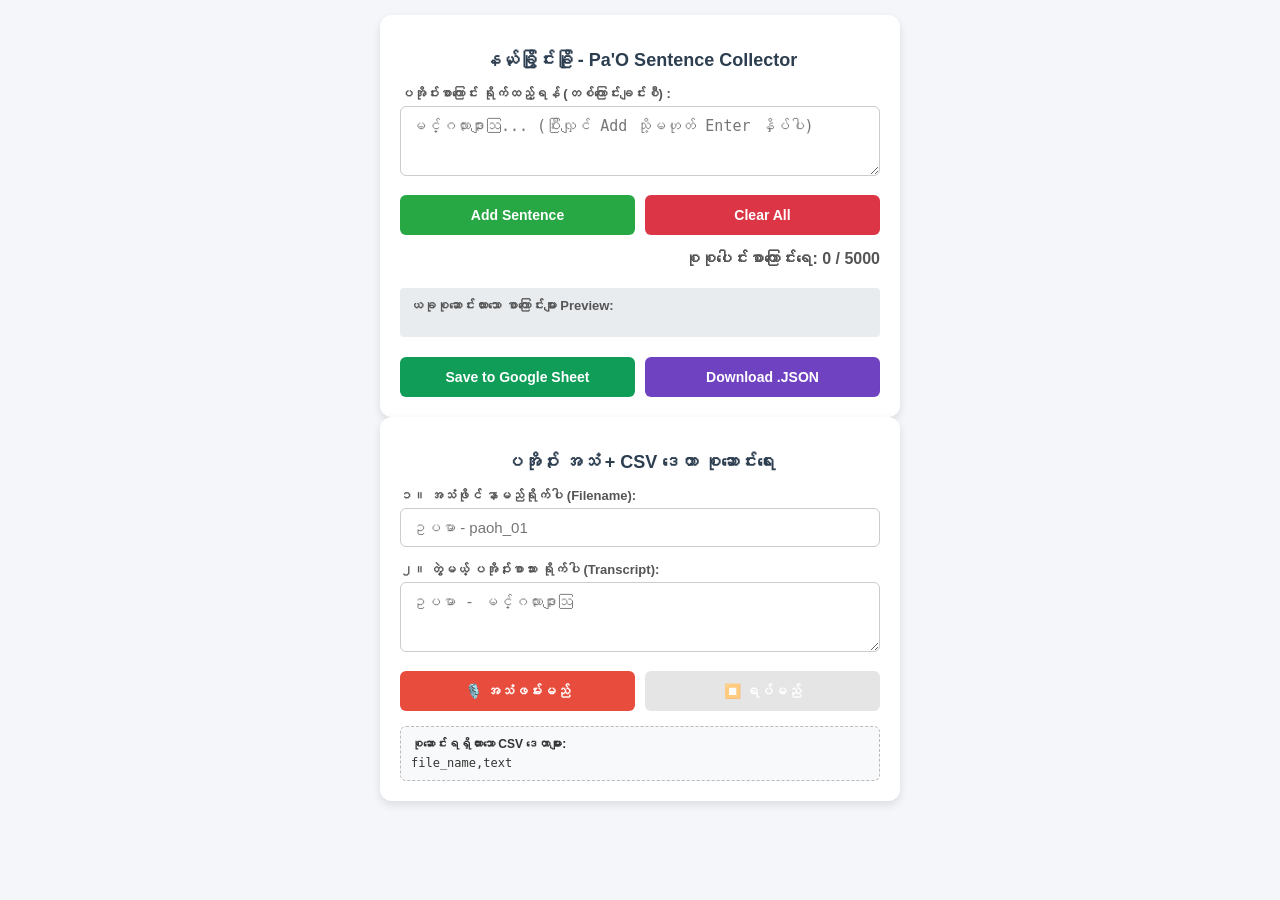
<file: page2.html>
<!DOCTYPE html>
<html lang="blk">
<head>
    <meta charset="UTF-8">
    <meta name="viewport" content="width=device-width, initial-scale=1.0">
    <title>Pa'O Sentence Collector Tool</title>
<meta name="google-site-verification" content="m6ZrXvZ11fD4TZclO6RLMoDOUrMa7K2ddqOWgrbfhtE" />
    <style>
        body {
            font-family: Arial, sans-serif;
            background-color: #f4f4f9;
            color: #333;
            margin: 0;
            padding: 20px;
        }
        .container {
            max-width: 600px;
            margin: 0 auto;
            background: #fff;
            padding: 20px;
            border-radius: 8px;
            box-shadow: 0 4px 6px rgba(0,0,0,0.1);
        }
        h2 {
            color: #007bff;
            text-align: center;
        }
        label {
            font-weight: bold;
            display: block;
            margin-bottom: 5px;
        }
        textarea {
            width: 100%;
            height: 100px;
            padding: 10px;
            box-sizing: border-box;
            border: 1px solid #ccc;
            border-radius: 4px;
            resize: vertical;
            font-size: 16px;
        }
        .btn-group {
            margin-top: 15px;
            display: flex;
            gap: 10px;
        }
        button {
            flex: 1;
            padding: 12px;
            font-size: 16px;
            border: none;
            border-radius: 4px;
            cursor: pointer;
            font-weight: bold;
            transition: background 0.2s;
        }
        .btn-add { background-color: #28a745; color: white; }
        .btn-clear { background-color: #dc3545; color: white; }
        .btn-sheet { background-color: #0f9d58; color: white; } /* Google Sheets Color */
        .btn-json { background-color: #6f42c1; color: white; }
        
        button:disabled {
            background-color: #cccccc !important;
            cursor: not-allowed;
        }

        .counter {
            margin-top: 15px;
            font-weight: bold;
            text-align: right;
            color: #555;
        }
        .preview-box {
            margin-top: 20px;
            background: #e9ecef;
            padding: 10px;
            border-radius: 4px;
            max-height: 200px;
            overflow-y: auto;
            font-size: 14px;
        }
    </style>
</head>
<body>

<div class="container">
    <h2>နယ်ꩻခြွိုင်းခြိုꩻ - Pa'O Sentence Collector</h2>
    
    <label for="sentence">ပအိုဝ်းစာကြောင်း ရိုက်ထည့်ရန် (တစ်ကြောင်းချင်းစီ) :</label>
    <textarea id="sentence" placeholder="မင်္ဂလာႏဒျာႏဩ... (ပြီးလျှင် Add သို့မဟုတ် Enter နှိပ်ပါ)"></textarea>
    
    <div class="btn-group">
        <button class="btn-add" onclick="addSentence()">Add Sentence</button>
        <button class="btn-clear" onclick="clearAll()">Clear All</button>
    </div>

    <div class="counter">စုစုပေါင်းစာကြောင်းရေ: <span id="count">0</span> / 5000</div>

    <div class="preview-box">
        <label>ယခုစုဆောင်းထားသော စာကြောင်းများ Preview:</label>
        <ol id="previewList"></ol>
    </div>

    <div class="btn-group" style="margin-top: 20px;">
        <button id="btnSheet" class="btn-sheet" onclick="uploadToSheet()">Save to Google Sheet</button>
        <button class="btn-json" onclick="downloadJSON()">Download .JSON</button>
    </div>
</div>

<script>
    let sentences = [];
    const SHEETDB_API_URL = "https://sheetdb.io/api/v1/e7fhcqei9sorn";

    // Enter Key နှိပ်လျှင် Add လုပ်ရန်
    document.getElementById('sentence').addEventListener('keydown', function(e) {
        if (e.key === 'Enter' && !e.shiftKey) {
            e.preventDefault();
            addSentence();
        }
    });

    function addSentence() {
        let input = document.getElementById('sentence');
        let text = input.value.trim().replace(/\s+/g, ' '); 

        if (text === "") {
            alert("စာသားတစ်ခုခု အရင်ရိုက်ထည့်ပါဗျာ။");
            return;
        }

        // ဂဏန်းများ ပါမပါ စစ်ဆေးခြင်း
        if (/[\d၀-၉]/.test(text)) {
            alert("သတိပေးချက်: စာကြောင်းထဲတွင် ဂဏန်းများမပါဝင်ရပါဗျာ။ စာသားဖြင့်သာ ရေးပေးပါ။");
            return;
        }

        // စာကြောင်း ထပ်နေခြင်း ရှိမရှိ စစ်ဆေးခြင်း
        if (sentences.includes(text)) {
            alert("သတိပေးချက်: ဒီစာကြောင်းက ထည့်ပြီးသားဖြစ်နေပါတယ်ဗျာ။");
            return;
        }

        sentences.push(text);
        input.value = ""; 
        updateUI();
    }

    function updateUI() {
        document.getElementById('count').innerText = sentences.length;
        let list = document.getElementById('previewList');
        list.innerHTML = "";
        
        sentences.forEach(function(s) {
            let li = document.createElement('li');
            li.innerText = s;
            list.appendChild(li);
        });
        
        let box = document.querySelector('.preview-box');
        box.scrollTop = box.scrollHeight;
    }

    function clearAll() {
        if (confirm("စုဆောင်းထားသမျှ အားလုံးကို ဖျက်ပစ်မှာ သေချာပါသလားဗျာ?")) {
            sentences = [];
            updateUI();
        }
    }

    // Google Sheet သို့ Data တွန်းပို့ခြင်း
    function uploadToSheet() {
        if (sentences.length === 0) {
            alert("Google Sheet သို့ ပို့ရန် စာကြောင်းမရှိသေးပါဗျာ။");
            return;
        }

        let btn = document.getElementById('btnSheet');
        btn.disabled = true;
        btn.innerText = "Sending...";

        // SheetDB API ၏ Format အတိုင်း 'data' array ထဲမှာ KEY အမည် 'PAOTEXT' ဖြင့် ပြင်ဆင်ခြင်း
        let payload = {
            data: sentences.map(s => ({ "PAOTEXT": s }))
        };

        fetch(SHEETDB_API_URL, {
            method: 'POST',
            headers: {
                'Accept': 'application/json',
                'Content-Type': 'application/json'
            },
            body: JSON.stringify(payload)
        })
        .then(response => response.json())
        .then(data => {
            if (data.created) {
                alert(`အောင်မြင်ပါသည်! စာကြောင်းရေ (${data.created}) ကြောင်းကို Google Sheet ထဲသို့ ထည့်သွင်းပြီးပါပြီ။`);
                sentences = []; // ပို့ပြီးသားစာကြောင်းများကို စာရင်းထဲမှ ဖျက်သိမ်းခြင်း
                updateUI();
            } else {
                alert("တစ်စုံတစ်ရာ မှားယွင်းနေပါသည်။ စာရွက်စာတမ်း Key (PAOTEXT) မှန်မမှန် ပြန်စစ်ပေးပါ။");
            }
        })
        .catch(error => {
            console.error('Error:', error);
            alert("အင်တာနက်လိုင်း ချိတ်ဆက်မှု သို့မဟုတ် API သို့ ပို့ဆောင်ရာတွင် အခက်အခဲရှိနေပါသည်။");
        })
        .finally(() => {
            btn.disabled = false;
            btn.innerText = "Save to Google Sheet";
        });
    }

    // Backup အနေဖြင့် .JSON ဒေါင်းလုဒ်လုပ်ရန် ထားရှိခြင်း
    function downloadJSON() {
        if (sentences.length === 0) return alert("ဒေါင်းလုဒ်လုပ်ရန် စာကြောင်းမရှိသေးပါဗျာ။");
        
        let jsonFormat = sentences.map(s => ({
            PAOTEXT: s,
            source: "KhunPhanDuae - Pa'O Digital Hub"
        }));

        let jsonContent = JSON.stringify(jsonFormat, null, 2);
        let blob = new Blob([jsonContent], { type: "application/json;charset=utf-8" });
        
        let link = document.createElement("a");
        link.href = URL.createObjectURL(blob);
        link.download = "pao_sentences_backup.json";
        link.click();
        URL.revokeObjectURL(link.href);
    }
</script>
<!DOCTYPE html>
<html lang="my">
<head>
    <meta charset="UTF-8">
    <meta name="viewport" content="width=device-width, initial-scale=1.0">
    <title>ပအိုဝ်ႏ အသံ+စာသား ဒေတာ စုဆောင်းရေး Tool</title>
    <style>
        body {
            font-family: Arial, sans-serif;
            background-color: #f4f6f9;
            margin: 0;
            padding: 15px;
            color: #333;
        }
        .container {
            max-width: 480px;
            margin: 0 auto;
            background: #ffffff;
            padding: 20px;
            border-radius: 12px;
            box-shadow: 0 4px 10px rgba(0,0,0,0.1);
        }
        h2 {
            text-align: center;
            color: #2c3e50;
            font-size: 18px;
            margin-bottom: 15px;
        }
        .form-group {
            margin-bottom: 15px;
        }
        label {
            display: block;
            font-size: 13px;
            font-weight: bold;
            color: #555;
            margin-bottom: 5px;
        }
        input[type="text"], textarea {
            width: 100%;
            padding: 10px;
            border: 1px solid #cccccc;
            border-radius: 6px;
            font-size: 15px;
            box-sizing: border-box;
        }
        textarea {
            resize: vertical;
            height: 70px;
        }
        .btn-group {
            display: flex;
            gap: 10px;
            justify-content: center;
            margin-top: 15px;
        }
        button {
            flex: 1;
            padding: 12px;
            border: none;
            border-radius: 6px;
            font-size: 14px;
            font-weight: bold;
            cursor: pointer;
        }
        .btn-record { background-color: #e74c3c; color: white; }
        .btn-stop { background-color: #7f8c8d; color: white; }
        button:disabled { opacity: 0.5; cursor: not-allowed; }
        audio {
            width: 100%;
            margin-top: 15px;
        }
        .status {
            margin-top: 12px;
            font-size: 13px;
            color: #27ae60;
            font-weight: bold;
            text-align: center;
        }
        .csv-box {
            background: #f8f9fa;
            border: 1px dashed #bbb;
            padding: 10px;
            border-radius: 6px;
            margin-top: 15px;
            font-size: 12px;
        }
    </style>
</head>
<body>

<div class="container">
    <h2>ပအိုဝ်ႏ အသံ + CSV ဒေတာ စုဆောင်းရေး</h2>

    <div class="form-group">
        <label>၁။ အသံဖိုင် နာမည်ရိုက်ပါ (Filename):</label>
        <input type="text" id="fileNameInput" placeholder="ဥပမာ - paoh_01">
    </div>

    <div class="form-group">
        <label>၂။ တွဲမယ့် ပအိုဝ်ႏစာသား ရိုက်ပါ (Transcript):</label>
        <textarea id="paohTextInput" placeholder="ဥပမာ - မင်္ဂလာႏဒျာႏဩ"></textarea>
    </div>

    <div class="btn-group">
        <button id="recordBtn" class="btn-record">🎙️ အသံဖမ်းမည်</button>
        <button id="stopBtn" class="btn-stop" disabled>⏹️ ရပ်မည်</button>
    </div>

    <div class="status" id="statusText"></div>
    <audio id="audioPreview" controls style="display:none;"></audio>

    <div class="csv-box">
        <strong>စုဆောင်းရရှိထားသော CSV ဒေတာများ:</strong>
        <pre id="csvPreview" style="margin:5px 0 0 0; white-space: pre-wrap;">file_name,text</pre>
    </div>
</div>

<script>
    let mediaRecorder;
    let audioChunks = [];
    let csvContent = "file_name,text\n"; // CSV Header

    const fileNameInput = document.getElementById('fileNameInput');
    const paohTextInput = document.getElementById('paohTextInput');
    const recordBtn = document.getElementById('recordBtn');
    const stopBtn = document.getElementById('stopBtn');
    const audioPreview = document.getElementById('audioPreview');
    const statusText = document.getElementById('statusText');
    const csvPreview = document.getElementById('csvPreview');

    recordBtn.addEventListener('click', async () => {
        const fileName = fileNameInput.value.trim();
        const paohText = paohTextInput.value.trim();

        // Check validation
        if (!fileName || !paohText) {
            alert("အသံဖိုင်နာမည်နဲ့ စာသားကို အရင် ရိုက်ထည့်ပေးပါဗျ။");
            return;
        }

        try {
            const stream = await navigator.mediaDevices.getUserMedia({ audio: true });
            mediaRecorder = new MediaRecorder(stream);
            audioChunks = [];

            mediaRecorder.ondataavailable = event => {
                audioChunks.push(event.data);
            };

            mediaRecorder.onstop = () => {
                // 1. WAV Audio Download
                const audioBlob = new Blob(audioChunks, { type: 'audio/wav' });
                const audioUrl = URL.createObjectURL(audioBlob);
                audioPreview.src = audioUrl;
                audioPreview.style.display = "block";

                const fullAudioName = `${fileName}.wav`;
                const aAudio = document.createElement('a');
                aAudio.href = audioUrl;
                aAudio.download = fullAudioName;
                aAudio.click();

                // 2. CSV Line Update & Download
                const newCsvLine = `${fullAudioName},"${paohText}"\n`;
                csvContent += newCsvLine;
                csvPreview.textContent = csvContent;

                const csvBlob = new Blob([csvContent], { type: 'text/csv;charset=utf-8;' });
                const csvUrl = URL.createObjectURL(csvBlob);
                const aCsv = document.createElement('a');
                aCsv.href = csvUrl;
                aCsv.download = "metadata.csv";
                aCsv.click();

                statusText.textContent = `✓ ${fullAudioName} နဲ့ metadata.csv ဖိုင် ဒေါင်းလုဒ်ဆွဲပြီးပါပြီ!`;

                // Clear input for next entry
                fileNameInput.value = "";
                paohTextInput.value = "";
            };

            mediaRecorder.start();
            recordBtn.disabled = true;
            stopBtn.disabled = false;
            statusText.textContent = "● အသံဖမ်းနေပါသည်...";
            statusText.style.color = "#e74c3c";
        } catch (err) {
            alert("မိုက်ခရိုဖုန်း အသုံးပြုခွင့် ပေးပါရန်။");
        }
    });

    stopBtn.addEventListener('click', () => {
        mediaRecorder.stop();
        recordBtn.disabled = false;
        stopBtn.disabled = true;
        statusText.style.color = "#27ae60";
    });
</script>

</body>
</html>
    
</body>
</html>
</file>
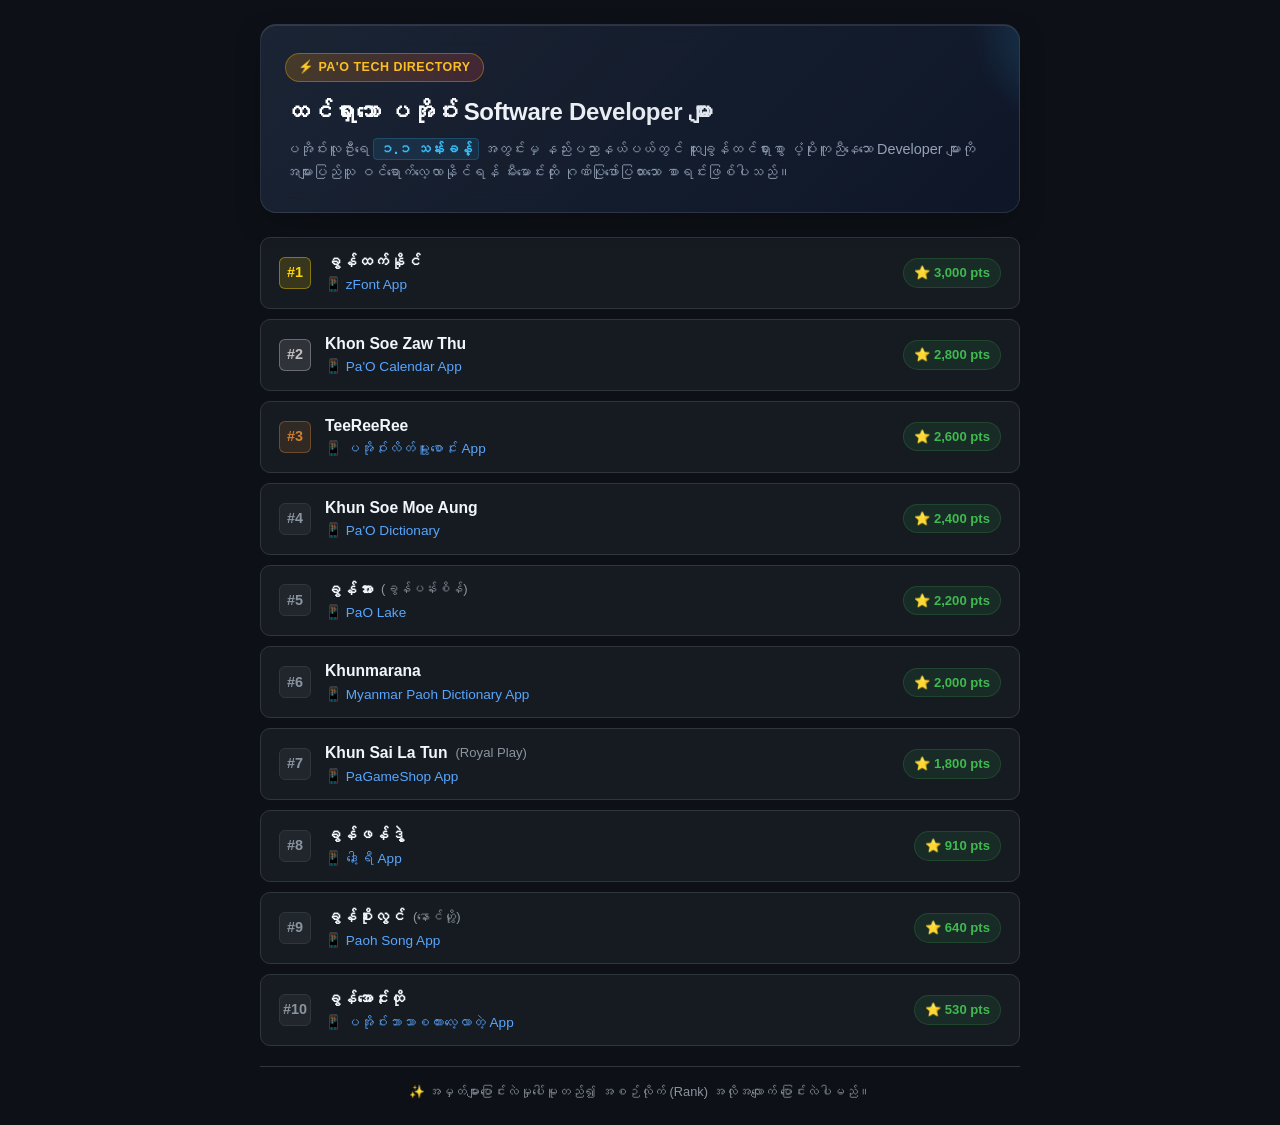
<file: pd.html>
<!DOCTYPE html>
<html lang="my">
<head>
    <meta charset="UTF-8">
    <meta name="viewport" content="width=device-width, initial-scale=1.0">
    <title>ပအိုဝ်း ထင်ရှားသော Software Developer များ</title>
    <meta name="google-site-verification" content="m6ZrXvZ11fD4TZclO6RLMoDOUrMa7K2ddqOWgrbfhtE" />
    <meta name="description"
      content="Pa'O Developer">
    <meta name="keywords" content="Pa'O Develope, ပအိုဝ်ႏကိုဒ်ဒါ, ပအိုဝ်းကုဒ်ရေးသူ, pao">
    <meta name="author" content="khunphanduae"><style>
        :root {
            --bg-main: #0d1117;
            --card-bg: #161b22;
            --card-border: #30363d;
            --text-primary: #f0f6fc;
            --text-secondary: #8b949e;
            --accent-gold: #ffd700;
            --accent-silver: #c0c0c0;
            --accent-bronze: #cd7f32;
            --accent-blue: #58a6ff;
            --accent-green: #3fb950;
        }

        * {
            box-sizing: border-box;
            margin: 0;
            padding: 0;
        }

        body {
            font-family: 'Pyidaungsu', 'Segoe UI', Tahoma, sans-serif;
            background-color: var(--bg-main);
            color: var(--text-primary);
            line-height: 1.5;
            padding: 24px 16px;
        }

        .container {
            max-width: 760px;
            margin: 0 auto;
        }

        /* 🌟 Modern Glassmorphic Cyber Hero Banner 🌟 */
        .header-banner {
            background: linear-gradient(135deg, rgba(30, 41, 59, 0.8) 0%, rgba(15, 23, 42, 0.9) 100%);
            backdrop-filter: blur(12px);
            -webkit-backdrop-filter: blur(12px);
            border: 1px solid rgba(255, 255, 255, 0.1);
            border-radius: 16px;
            padding: 28px 24px;
            margin-bottom: 24px;
            position: relative;
            box-shadow: 0 10px 30px -10px rgba(0, 0, 0, 0.5),
                        inset 0 1px 0 rgba(255, 255, 255, 0.1);
            overflow: hidden;
        }

        /* Ambient Blue Glow Effect */
        .header-banner::after {
            content: '';
            position: absolute;
            top: -50%;
            right: -20%;
            width: 200px;
            height: 200px;
            background: radial-gradient(circle, rgba(56, 189, 248, 0.25) 0%, rgba(0, 0, 0, 0) 70%);
            pointer-events: none;
        }

        .header-badge {
            display: inline-flex;
            align-items: center;
            gap: 6px;
            background: linear-gradient(90deg, rgba(245, 158, 11, 0.2) 0%, rgba(239, 68, 68, 0.2) 100%);
            border: 1px solid rgba(245, 158, 11, 0.4);
            color: #fbbf24;
            font-size: 0.78rem;
            font-weight: 700;
            padding: 4px 12px;
            border-radius: 20px;
            margin-bottom: 12px;
            letter-spacing: 0.5px;
            text-transform: uppercase;
        }

        .header-banner h1 {
            font-size: 1.5rem;
            font-weight: 700;
            background: linear-gradient(90deg, #ffffff 0%, #cbd5e1 100%);
            -webkit-background-clip: text;
            -webkit-text-fill-color: transparent;
            margin-bottom: 8px;
            letter-spacing: -0.3px;
        }

        .header-banner p {
            font-size: 0.9rem;
            color: #94a3b8;
            line-height: 1.6;
        }

        .stats-highlight {
            color: #38bdf8;
            font-weight: 700;
            background: rgba(56, 189, 248, 0.1);
            padding: 2px 6px;
            border-radius: 4px;
            border: 1px solid rgba(56, 189, 248, 0.2);
        }

        .list-container {
            display: flex;
            flex-direction: column;
            gap: 10px;
        }

        .dev-item {
            background-color: var(--card-bg);
            border: 1px solid var(--card-border);
            border-radius: 10px;
            padding: 12px 18px;
            display: flex;
            align-items: center;
            justify-content: space-between;
            transition: all 0.2s ease;
        }

        .dev-item:hover {
            border-color: #58a6ff;
            background-color: #1c2128;
            transform: translateX(3px);
        }

        .left-part {
            display: flex;
            align-items: center;
            gap: 14px;
        }

        .rank-num {
            font-size: 0.9rem;
            font-weight: 700;
            width: 32px;
            height: 32px;
            border-radius: 6px;
            display: flex;
            align-items: center;
            justify-content: center;
            background-color: #21262d;
            color: var(--text-secondary);
            border: 1px solid var(--card-border);
            flex-shrink: 0;
        }

        .rank-1 .rank-num {
            background-color: rgba(255, 215, 0, 0.15);
            color: var(--accent-gold);
            border-color: rgba(255, 215, 0, 0.4);
        }
        .rank-2 .rank-num {
            background-color: rgba(192, 192, 192, 0.15);
            color: var(--accent-silver);
            border-color: rgba(192, 192, 192, 0.4);
        }
        .rank-3 .rank-num {
            background-color: rgba(205, 127, 50, 0.15);
            color: var(--accent-bronze);
            border-color: rgba(205, 127, 50, 0.4);
        }

        .info-block {
            display: flex;
            flex-direction: column;
            gap: 2px;
        }

        .dev-name-row {
            display: flex;
            align-items: center;
            gap: 8px;
        }

        .dev-name {
            font-size: 0.98rem;
            font-weight: 600;
            color: var(--text-primary);
        }

        .sub-name {
            font-size: 0.82rem;
            color: var(--text-secondary);
        }

        .app-title {
            font-size: 0.85rem;
            color: var(--accent-blue);
        }

        .right-part {
            display: flex;
            align-items: center;
            gap: 12px;
            flex-shrink: 0;
        }

        .points-tag {
            font-size: 0.82rem;
            font-weight: 600;
            color: var(--accent-green);
            background: rgba(63, 185, 80, 0.1);
            padding: 4px 10px;
            border-radius: 20px;
            border: 1px solid rgba(63, 185, 80, 0.2);
        }

        .footer-note {
            text-align: center;
            font-size: 0.8rem;
            color: var(--text-secondary);
            margin-top: 20px;
            padding-top: 15px;
            border-top: 1px solid var(--card-border);
        }

        @media (max-width: 520px) {
            .dev-item {
                padding: 10px 14px;
            }
            .right-part {
                flex-direction: column;
                align-items: flex-end;
                gap: 4px;
            }
        }
    </style>
</head>
<body>

<div class="container">
    <!-- Header Banner အသစ် -->
    <div class="header-banner">
        <div class="header-badge">⚡ Pa'O Tech Directory</div>
        <h1>ထင်ရှားသော ပအိုဝ်း Software Developer များ</h1>
        <p>
            ပအိုဝ်းလူဦးရေ <span class="stats-highlight">၁.၁ သန်းခန့်</span> အတွင်းမှ နည်းပညာနယ်ပယ်တွင် ထူးချွန်ထင်ရှားစွာ ပံ့ပိုးကူညီနေသော Developer များကို အများပြည်သူ ဝင်ရောက်လေ့လာနိုင်ရန် မီးမောင်းထိုး ဂုဏ်ပြုဖော်ပြထားသော စာရင်းဖြစ်ပါသည်။
        </p>
    </div>

    <div class="list-container" id="developerList">
        <!-- JS dynamically renders list -->
    </div>

    <div class="footer-note">
        ✨ အမှတ်များပြောင်းလဲမှုပေါ်မူတည်၍ အစဉ်လိုက် (Rank) အလိုအလျောက် ပြောင်းလဲပါမည်။
    </div>
</div>

<script>
    const developers = [
        { name: "ခွန်ထက်နိုင်", sub: "", app: "zFont App", points: 3000 },
        { name: "Khon Soe Zaw Thu", sub: "", app: "Pa'O Calendar App", points: 2800 },
        { name: "TeeReeRee", sub: "", app: "ပအိုဝ်ႏလိတ်မွူးစောင်ႏ App", points: 2600 },
        { name: "Khun Soe Moe Aung", sub: "", app: "Pa'O Dictionary", points: 2400 },
        { name: "ခွန်အား", sub: "ခွန်ပန်းစိန်", app: "PaO Lake", points: 2200 },
        { name: "Khunmarana", sub: "", app: "Myanmar Paoh Dictionary App", points: 2000 },
        { name: "Khun Sai La Tun", sub: "Royal Play", app: "PaGameShop App", points: 1800 },
        { name: "ခွန်ဖန်ဒွဲ့", sub: "", app: "ဒေါ့ꩻရီ App", points: 910 },
        { name: "ခွန်စိုးလွင်", sub: "နောင်ဟွိုꩻ", app: "Paoh Song App", points: 640 },
        { name: "ခွန်အောင်ႏထို", sub: "", app: "ပအိုဝ်းဘာသာစကားလေ့လာတဲ့ App", points: 530 }
    ];

    function renderList() {
        const container = document.getElementById('developerList');
        const sorted = [...developers].sort((a, b) => b.points - a.points);

        container.innerHTML = sorted.map((dev, idx) => {
            const rank = idx + 1;
            let rankClass = '';
            if (rank === 1) rankClass = 'rank-1';
            else if (rank === 2) rankClass = 'rank-2';
            else if (rank === 3) rankClass = 'rank-3';

            const subText = dev.sub ? `<span class="sub-name">(${dev.sub})</span>` : '';

            return `
                <div class="dev-item ${rankClass}">
                    <div class="left-part">
                        <div class="rank-num">#${rank}</div>
                        <div class="info-block">
                            <div class="dev-name-row">
                                <span class="dev-name">${dev.name}</span>
                                ${subText}
                            </div>
                            <div class="app-title">📱 ${dev.app}</div>
                        </div>
                    </div>
                    <div class="right-part">
                        <div class="points-tag">⭐ ${dev.points.toLocaleString()} pts</div>
                    </div>
                </div>
            `;
        }).join('');
    }

    renderList();
</script>

</body>
</html>
</file>
